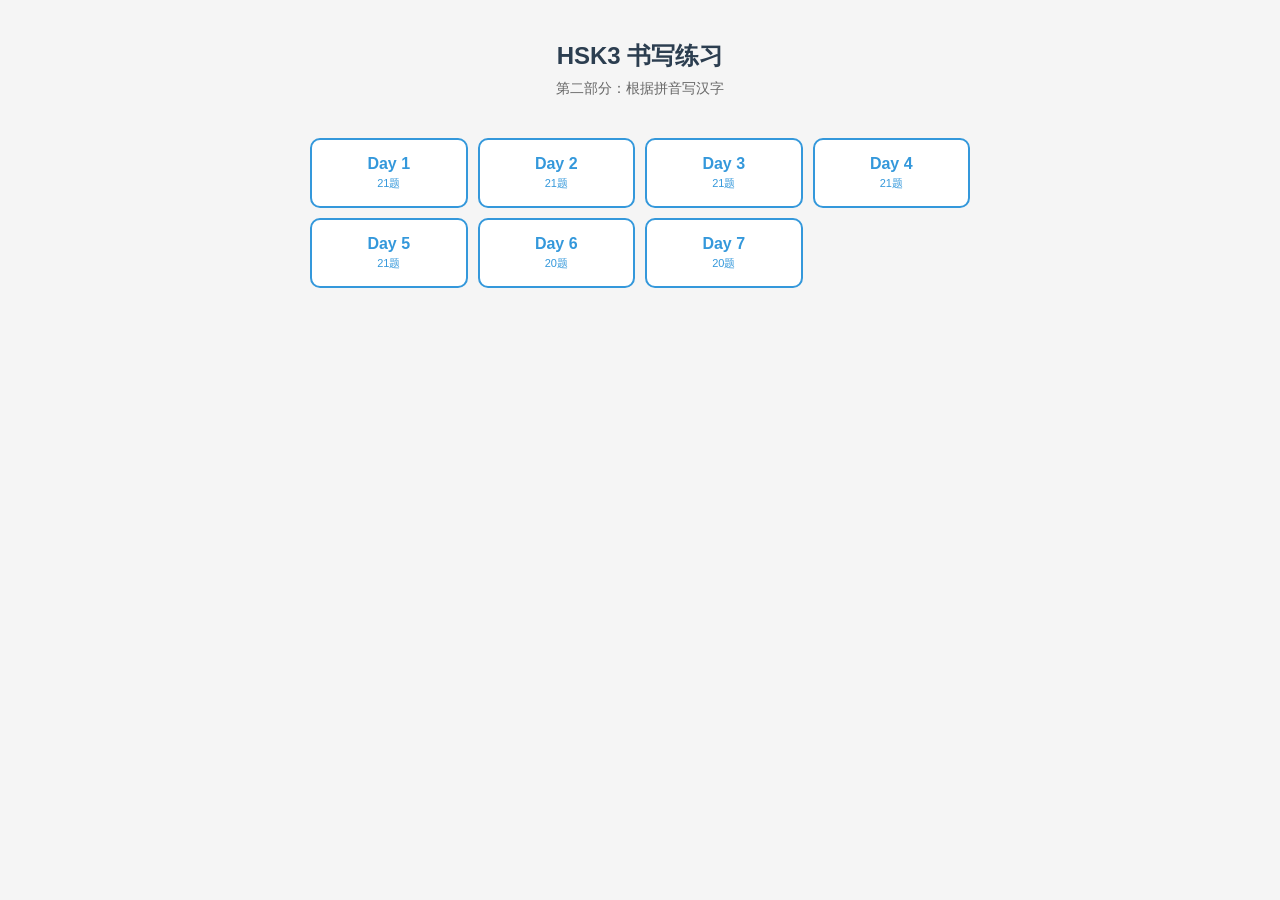
<file: index.html>
<!DOCTYPE html>
<html lang="zh-CN">
<head>
  <meta charset="UTF-8">
  <meta name="viewport" content="width=device-width, initial-scale=1.0">
  <title>HSK3 书写练习</title>
  <style>
    * { margin: 0; padding: 0; box-sizing: border-box; }
    body { font-family: -apple-system, BlinkMacSystemFont, "Segoe UI", Roboto, sans-serif; background: #f5f5f5; color: #333; min-height: 100vh; }
    .container { max-width: 700px; margin: 0 auto; padding: 20px; }
    .header { text-align: center; padding: 20px 0; }
    .header h1 { font-size: 24px; color: #2c3e50; margin-bottom: 8px; }
    .header p { color: #666; font-size: 14px; }
    .day-grid { display: grid; grid-template-columns: repeat(4, 1fr); gap: 10px; margin-top: 20px; }
    .day-btn { background: white; border: 2px solid #3498db; color: #3498db; padding: 15px 5px; font-size: 16px; font-weight: bold; border-radius: 10px; cursor: pointer; }
    .day-btn:active { background: #3498db; color: white; }
    .day-btn .count { display: block; font-size: 11px; font-weight: normal; margin-top: 3px; }
    .practice-header { display: flex; justify-content: space-between; align-items: center; margin-bottom: 15px; }
    .back-btn { background: none; border: none; color: #3498db; font-size: 14px; cursor: pointer; padding: 5px; }
    .progress { color: #666; font-size: 13px; }
    .question-card { background: white; border-radius: 12px; padding: 20px; box-shadow: 0 2px 8px rgba(0,0,0,0.1); margin-bottom: 15px; }
    .question-number { color: #3498db; font-size: 13px; font-weight: bold; margin-bottom: 10px; }
    .question-sentence { font-size: 18px; line-height: 1.6; color: #2c3e50; margin-bottom: 20px; }
    .input-area { display: flex; gap: 8px; margin-bottom: 10px; }
    .answer-input { flex: 1; padding: 12px; font-size: 18px; border: 2px solid #ddd; border-radius: 8px; text-align: center; }
    .check-btn { padding: 12px 20px; background: #3498db; color: white; border: none; border-radius: 8px; font-size: 14px; cursor: pointer; }
    .check-btn:disabled { background: #ccc; }
    .result { padding: 15px; border-radius: 8px; margin-top: 10px; }
    .result.correct { background: #d4edda; border: 1px solid #c3e6cb; }
    .result.wrong { background: #f8d7da; border: 1px solid #f5c6cb; }
    .result-title { font-size: 16px; font-weight: bold; margin-bottom: 8px; }
    .result.correct .result-title { color: #155724; }
    .result.wrong .result-title { color: #721c24; }
    .result-detail { color: #666; font-size: 13px; line-height: 1.5; }
    .correct-answer { font-weight: bold; color: #155724; }
    .next-btn { display: block; width: 100%; padding: 14px; background: #27ae60; color: white; border: none; border-radius: 8px; font-size: 15px; cursor: pointer; margin-top: 15px; }
    .score-card { background: white; border-radius: 15px; padding: 30px; text-align: center; box-shadow: 0 2px 10px rgba(0,0,0,0.1); }
    .score-title { font-size: 20px; color: #2c3e50; margin-bottom: 15px; }
    .score-number { font-size: 50px; font-weight: bold; color: #3498db; margin-bottom: 8px; }
    .score-detail { color: #666; font-size: 14px; margin-bottom: 25px; }
    .restart-btn { padding: 14px 30px; background: #3498db; color: white; border: none; border-radius: 8px; font-size: 14px; cursor: pointer; }
    .home-btn { display: inline-block; margin-top: 15px; color: #3498db; text-decoration: none; font-size: 13px; }
    .hidden { display: none !important; }
  </style>
</head>
<body>
  <div class="container">
    <div id="homeView">
      <div class="header">
        <h1>HSK3 书写练习</h1>
        <p>第二部分：根据拼音写汉字</p>
      </div>
      <div class="day-grid">
        <button class="day-btn" data-day="1">Day 1<span class="count">21题</span></button>
        <button class="day-btn" data-day="2">Day 2<span class="count">21题</span></button>
        <button class="day-btn" data-day="3">Day 3<span class="count">21题</span></button>
        <button class="day-btn" data-day="4">Day 4<span class="count">21题</span></button>
        <button class="day-btn" data-day="5">Day 5<span class="count">21题</span></button>
        <button class="day-btn" data-day="6">Day 6<span class="count">20题</span></button>
        <button class="day-btn" data-day="7">Day 7<span class="count">20题</span></button>
      </div>
    </div>

    <div id="practiceView" class="hidden">
      <div class="practice-header">
        <button class="back-btn" id="backBtn">返回</button>
        <span class="progress" id="progressText">1 / 21</span>
      </div>
      <div class="question-card">
        <div class="question-number" id="questionNumber">第 1 题</div>
        <div class="question-sentence" id="questionSentence"></div>
        <div class="input-area">
          <input type="text" class="answer-input" id="answerInput" placeholder="请输入汉字" maxlength="10" autocomplete="off" autocorrect="off" autocapitalize="off">
          <button class="check-btn" id="checkBtn">检查</button>
        </div>
        <div id="resultArea"></div>
      </div>
      <button class="next-btn hidden" id="nextBtn">下一题</button>
    </div>

    <div id="scoreView" class="hidden">
      <div class="score-card">
        <div class="score-title" id="scoreTitle">Day 1 练习完成！</div>
        <div class="score-number" id="scoreNumber">18/21</div>
        <div class="score-detail" id="scoreDetail">正确率 85.7%</div>
        <button class="restart-btn" id="restartBtn">重新练习</button>
        <a href="#" class="home-btn" id="homeBtn">返回首页</a>
      </div>
    </div>
  </div>

  <script>
    var questions = [
      { id: "H31001-76", day: 1, answer: "出", fullSentence: "医院离这儿很远，我们坐出租车去吧。", promptSentence: "医院离这儿很远，我们坐（chū）租车去吧。" },
      { id: "H31001-77", day: 1, answer: "元", fullSentence: "一元是 10 角，一角是 10 分。", promptSentence: "一（yuán）是 10 角，一角是 10 分。" },
      { id: "H31001-78", day: 1, answer: "叫", fullSentence: "我不认识他，你知道他姓什么、叫什么吗？", promptSentence: "我不认识他，你知道他姓什么、（jiào）什么吗？" },
      { id: "H31001-79", day: 1, answer: "中", fullSentence: "中间穿红裙子的一定是他妹妹。", promptSentence: "（Zhōng）间穿红裙子的一定是他妹妹。" },
      { id: "H31001-80", day: 1, answer: "米", fullSentence: "我已经饱了，不想吃米饭了。", promptSentence: "我已经饱了，不想吃（mǐ）饭了。" },
      { id: "H31002-76", day: 1, answer: "人", fullSentence: "他一直都很关心别人。", promptSentence: "他一直都很关心别（ren）。" },
      { id: "H31002-77", day: 1, answer: "太", fullSentence: "你的头发太长了，像草一样。", promptSentence: "你的头发（tài）长了，像草一样。" },
      { id: "H31002-78", day: 1, answer: "个", fullSentence: "就在这条街的东边，有个眼镜店。", promptSentence: "就在这条街的东边，有（ge）眼镜店。" },
      { id: "H31002-79", day: 1, answer: "云", fullSentence: "今天是晴天，没有云。", promptSentence: "今天是晴天，没有（yún）。" },
      { id: "H31002-80", day: 1, answer: "文", fullSentence: "我来中国，除了学习汉语，还希望了解更多的中国文化。", promptSentence: "我来中国，除了学习汉语，还希望了解更多的中国（wén）化。" },
      { id: "H31003-76", day: 1, answer: "月", fullSentence: "4月7号是我的生日，中午你们来我家吃饭吧。", promptSentence: "4（yuè）7号是我的生日，中午你们来我家吃饭吧。" },
      { id: "H31003-77", day: 1, answer: "白", fullSentence: "看地图？很容易，上北、下南、左西、右东，明白了？", promptSentence: "看地图？很容易，上北、下南、左西、右东，明（bai）了？" },
      { id: "H31003-78", day: 1, answer: "千", fullSentence: "一千万年前，动物们出现了吗？", promptSentence: "一（qiān）万年前，动物们出现了吗？" },
      { id: "H31003-79", day: 1, answer: "心", fullSentence: "外面下雪了，你让孩子路上小心点儿。", promptSentence: "外面下雪了，你让孩子路上小（xīn）点儿。" },
      { id: "H31003-80", day: 1, answer: "因", fullSentence: "生病了要注意休息，因为健康最重要。", promptSentence: "生病了要注意休息，（yīn）为健康最重要。" },
      { id: "H31004-76", day: 1, answer: "手", fullSentence: "洗手间就在电梯左边。", promptSentence: "洗（shǒu）间就在电梯左边。" },
      { id: "H31004-77", day: 1, answer: "是", fullSentence: "黑板上的这只鸟是谁画的？", promptSentence: "黑板上的这只鸟（shì）谁画的？" },
      { id: "H31004-78", day: 1, answer: "家", fullSentence: "今晚的月亮让他想家了。", promptSentence: "今晚的月亮让他想（jiā）了。" },
      { id: "H31004-79", day: 1, answer: "会", fullSentence: "这边太热了，我们去树下坐一会儿吧。", promptSentence: "这边太热了，我们去树下坐一（huì）儿吧。" },
      { id: "H31004-80", day: 1, answer: "花", fullSentence: "草地上开着五颜六色的花儿。", promptSentence: "草地上开着五颜六色的（huā）儿。" },
      { id: "H31005-76", day: 1, answer: "中", fullSentence: "老师，黑板中间的这个词是什么意思？", promptSentence: "老师，黑板（zhōng）间的这个词是什么意思？" },
      { id: "H31005-77", day: 2, answer: "只", fullSentence: "他不喜欢猫，也不喜欢狗，但他家有 3只小鸟。", promptSentence: "他不喜欢猫，也不喜欢狗，但他家有 3（zhī）小鸟。" },
      { id: "H31005-78", day: 2, answer: "日", fullSentence: "明天星期日，你作业写完没？还有几个题？", promptSentence: "明天星期（rì），你作业写完没？还有几个题？" },
      { id: "H31005-79", day: 2, answer: "右", fullSentence: "不是左边，我说的是右边的那个帽子。", promptSentence: "不是左边，我说的是（yòu）边的那个帽子。" },
      { id: "H31005-80", day: 2, answer: "分", fullSentence: "你带钱了吗？我还差 3 角 5分。", promptSentence: "你带钱了吗？我还差 3 角 5（fēn）。" },
      { id: "H31006-76", day: 2, answer: "也", fullSentence: "相信我，面包会有的，牛奶也会有的。", promptSentence: "相信我，面包会有的，牛奶（yě）会有的。" },
      { id: "H31006-77", day: 2, answer: "日", fullSentence: "每个国家都有自己的节日、自己的文化。", promptSentence: "每个国家都有自己的节（rì）、自己的文化。" },
      { id: "H31006-78", day: 2, answer: "在", fullSentence: "请用铅笔把姓名写在照片后面。", promptSentence: "请用铅笔把姓名写（zài）照片后面。" },
      { id: "H31006-79", day: 2, answer: "多", fullSentence: "要学好画画儿，第一，要老师教得好；第二，必须多练习。", promptSentence: "要学好画画儿，第一，要老师教得好；第二，必须（duō）练习。" },
      { id: "H31006-80", day: 2, answer: "为", fullSentence: "我想请您为我写介绍信。", promptSentence: "我想请您（wèi）我写介绍信。" },
      { id: "H31007-76", day: 2, answer: "手", fullSentence: "这是谁的手机？", promptSentence: "这是谁的（shǒu）机？" },
      { id: "H31007-77", day: 2, answer: "元", fullSentence: "你看，这是几十年前的一元、一角和一分。", promptSentence: "你看，这是几十年前的一（yuán）、一角和一分。" },
      { id: "H31007-78", day: 2, answer: "牛", fullSentence: "我不饿，不吃面包了，喝杯牛奶吧。", promptSentence: "我不饿，不吃面包了，喝杯（niú）奶吧。" },
      { id: "H31007-79", day: 2, answer: "电", fullSentence: "不客气，有什么问题就给我打电话。", promptSentence: "不客气，有什么问题就给我打（diàn）话。" },
      { id: "H31007-80", day: 2, answer: "云", fullSentence: "这个小太阳表示晴天，云表示阴天。", promptSentence: "这个小太阳表示晴天，（yún）表示阴天。" },
      { id: "H31008-76", day: 2, answer: "几", fullSentence: "你姐姐的孩子上几年级？", promptSentence: "你姐姐的孩子上（jǐ）年级？" },
      { id: "H31008-77", day: 2, answer: "心", fullSentence: "马小姐，谢谢关心，我不发烧了，头也不疼了。", promptSentence: "马小姐，谢谢关（xīn），我不发烧了，头也不疼了。" },
      { id: "H31008-78", day: 2, answer: "下", fullSentence: "对不起，下午有个重要的会议，我让司机去医院接你好不好？", promptSentence: "对不起，（xià）午有个重要的会议，我让司机去医院接你好不好？" },
      { id: "H31008-79", day: 2, answer: "大", fullSentence: "经过4个星期的练习，叔叔的普通话水平有了很大提高。", promptSentence: "经过4个星期的练习，叔叔的普通话水平有了很（dà）提高。" },
      { id: "H31009-76", day: 2, answer: "见", fullSentence: "再见，欢迎您下次再来。", promptSentence: "再（jiàn），欢迎您下次再来。" },
      { id: "H31009-77", day: 2, answer: "天", fullSentence: "突然就下雨了，刚才还是晴天，还有太阳。", promptSentence: "突然就下雨了，刚才还是晴（tiān），还有太阳。" },
      { id: "H31009-79", day: 2, answer: "中", fullSentence: "为了更好地了解中国文化，他开始学习汉语，而且提高很快。", promptSentence: "为了更好地了解（zhōng）国文化，他开始学习汉语，而且提高很快。" },
      { id: "H31009-80", day: 3, answer: "长", fullSentence: "厨房里的灯坏了多长时间了？", promptSentence: "厨房里的灯坏了多（cháng）时间了？" },
      { id: "H31110-76", day: 3, answer: "出", fullSentence: "他出现在哪里，哪里就有笑声。", promptSentence: "他（chū）现在哪里，哪里就有笑声。" },
      { id: "H31110-77", day: 3, answer: "太", fullSentence: "这张世界地图太旧了，再买张新的吧。", promptSentence: "这张世界地图（tài）旧了，再买张新的吧。" },
      { id: "H31110-78", day: 3, answer: "个", fullSentence: "这个词是什么意思？这是我今天看新闻时看到的。", promptSentence: "这（ge）词是什么意思？这是我今天看新闻时看到的。" },
      { id: "H31110-79", day: 3, answer: "你", fullSentence: "喂，我刚到电梯口，你家是在17层吧？", promptSentence: "喂，我刚到电梯口，（nǐ）家是在17层吧？" },
      { id: "H31110-80", day: 3, answer: "后", fullSentence: "晚上 9 点后打电话很便宜，一分钟一角二分钱。", promptSentence: "晚上 9 点（hòu）打电话很便宜，一分钟一角二分钱。" },
      { id: "H31111-76", day: 3, answer: "下", fullSentence: "再见，欢迎您下次再来。", promptSentence: "再见，欢迎您（xià）次再来。" },
      { id: "H31111-77", day: 3, answer: "回", fullSentence: "男朋友的回答，让她特别高兴。", promptSentence: "男朋友的（huí）答，让她特别高兴。" },
      { id: "H31111-78", day: 3, answer: "比", fullSentence: "对猫来说，小鱼比羊肉更好吃。", promptSentence: "对猫来说，小鱼（bǐ）羊肉更好吃。" },
      { id: "H31111-79", day: 3, answer: "太", fullSentence: "你把空调打开吧，房间里太热了。", promptSentence: "你把空调打开吧，房间里（tài）热了。" },
      { id: "H31111-80", day: 3, answer: "天", fullSentence: "爷爷，您今天买的葡萄真新鲜，非常好吃。", promptSentence: "爷爷，您今（tiān）买的葡萄真新鲜，非常好吃。" },
      { id: "H31218-76", day: 3, answer: "大", fullSentence: "他的普通话水平最近有很大提高。", promptSentence: "他的普通话水平最近有很（dà）提高。" },
      { id: "H31218-77", day: 3, answer: "么", fullSentence: "你好，香蕉怎么卖？", promptSentence: "你好，香蕉怎（me）卖？" },
      { id: "H31218-78", day: 3, answer: "吃", fullSentence: "感冒了要多喝水，多吃水果。", promptSentence: "感冒了要多喝水，多（chī）水果。" },
      { id: "H31218-79", day: 3, answer: "人", fullSentence: "对不起，我以为房间里没人。", promptSentence: "对不起，我以为房间里没（rén）。" },
      { id: "H31218-80", day: 3, answer: "去", fullSentence: "每次经过那家商店，我都会进去为孩子买些蛋糕或者别的东西。", promptSentence: "每次经过那家商店，我都会进（qù）为孩子买些蛋糕或者别的东西。" },
      { id: "H31219-76", day: 3, answer: "花", fullSentence: "我爸爸为了买它，花了近 60 万块钱。", promptSentence: "我爸爸为了买它，（huā）了近 60 万块钱。" },
      { id: "H31219-77", day: 3, answer: "水", fullSentence: "经过半年多的努力学习，她的汉语水平有了很大提高。", promptSentence: "经过半年多的努力学习，她的汉语（shuǐ）平有了很大提高。" },
      { id: "H31219-78", day: 3, answer: "也", fullSentence: "晚上 12 点也可以叫零点。", promptSentence: "晚上 12 点（yě）可以叫零点。" },
      { id: "H31219-79", day: 3, answer: "雨", fullSentence: "太阳出来了，不用带雨伞了。", promptSentence: "太阳出来了，不用带（yǔ）伞了。" },
      { id: "H31219-80", day: 3, answer: "个", fullSentence: "服务员，请帮我们再拿一个盘子。", promptSentence: "服务员，请帮我们再拿一（ge）盘子。" },
      { id: "H31220-76", day: 4, answer: "工", fullSentence: "别影响爸爸工作，我们去那边玩儿。", promptSentence: "别影响爸爸（gōng）作，我们去那边玩儿。" },
      { id: "H31220-77", day: 4, answer: "开", fullSentence: "表演一结束，她马上就离开了。", promptSentence: "表演一结束，她马上就离（kāi）了。" },
      { id: "H31220-78", day: 4, answer: "你", fullSentence: "喂？你声音大一点儿，我听不清楚。", promptSentence: "喂？（nǐ）声音大一点儿，我听不清楚。" },
      { id: "H31220-79", day: 4, answer: "在", fullSentence: "现在是8点45分，再有一刻钟就9点了。", promptSentence: "现（zài）是8点45分，再有一刻钟就9点了。" },
      { id: "H31220-80", day: 4, answer: "问", fullSentence: "如果遇到什么不懂的地方，可以去问高先生。", promptSentence: "如果遇到什么不懂的地方，可以去（wèn）高先生。" },
      { id: "H31221-76", day: 4, answer: "中", fullSentence: "春节是中国最重要的一个节日。", promptSentence: "春节是（Zhōng）国最重要的一个节日。" },
      { id: "H31221-77", day: 4, answer: "元", fullSentence: "10 个一分是一角，10 个一角是一元。", promptSentence: "10 个一分是一角，10 个一角是一（yuán）。" },
      { id: "H31221-78", day: 4, answer: "只", fullSentence: "从这儿到地铁站很方便，走路只需要几分钟。", promptSentence: "从这儿到地铁站很方便，走路（zhǐ）需要几分钟。" },
      { id: "H31221-79", day: 4, answer: "门", fullSentence: "她早上出门的时候忘记关灯了。", promptSentence: "她早上出（mén）的时候忘记关灯了。" },
      { id: "H31221-80", day: 4, answer: "好", fullSentence: "他以前没遇到过这样的事情，所以也没想出什么好办法来。", promptSentence: "他以前没遇到过这样的事情，所以也没想出什么（hǎo）办法来。" },
      { id: "H31327-76", day: 4, answer: "文", fullSentence: "你了解中国的茶文化吗？", promptSentence: "你了解中国的茶（wén）化吗？" },
      { id: "H31327-77", day: 4, answer: "公", fullSentence: "明天公司要举行一个重要的会议。", promptSentence: "明天（gōng）司要举行一个重要的会议。" },
      { id: "H31327-78", day: 4, answer: "到", fullSentence: "他先对大家的到来表示欢迎。", promptSentence: "他先对大家的（dào）来表示欢迎。" },
      { id: "H31327-79", day: 4, answer: "学", fullSentence: "学校旁边有条河，河里有很多鱼。", promptSentence: "（Xué）校旁边有条河，河里有很多鱼。" },
      { id: "H31327-80", day: 4, answer: "和", fullSentence: "我打算去超市买点儿苹果和西瓜。", promptSentence: "我打算去超市买点儿苹果（hé）西瓜。" },
      { id: "H31328-76", day: 4, answer: "中", fullSentence: "你觉得学中文难不难？", promptSentence: "你觉得学（Zhōng）文难不难？" },
      { id: "H31328-77", day: 4, answer: "来", fullSentence: "春天来了，街道两边的草都绿了。", promptSentence: "春天（lái）了，街道两边的草都绿了。" },
      { id: "H31328-78", day: 4, answer: "电", fullSentence: "再见，有事可以给我打电话或者发电子邮件。", promptSentence: "再见，有事可以给我打电话或者发（diàn）子邮件。" },
      { id: "H31328-79", day: 4, answer: "好", fullSentence: "要想有一口好牙，就要每天认真刷牙。", promptSentence: "要想有一口（hǎo）牙，就要每天认真刷牙。" },
      { id: "H31328-80", day: 4, answer: "知", fullSentence: "雪下得这么大，不知道会不会影响飞机起飞。", promptSentence: "雪下得这么大，不（zhī）道会不会影响飞机起飞。" },
      { id: "H31329-76", day: 4, answer: "节", fullSentence: "这个季节的西瓜最好吃了。", promptSentence: "这个季（jié）的西瓜最好吃了。" },
      { id: "H31329-77", day: 5, answer: "月", fullSentence: "奶奶，是不是太阳下山了，月亮就出来了？", promptSentence: "奶奶，是不是太阳下山了，（yuè）亮就出来了？" },
      { id: "H31329-78", day: 5, answer: "找", fullSentence: "这是找您的 6 角 5 分钱，欢迎下次再来！", promptSentence: "这是（zhǎo）您的 6 角 5 分钱，欢迎下次再来！" },
      { id: "H31329-79", day: 5, answer: "只", fullSentence: "快看，那只大熊猫爬到树上去了。", promptSentence: "快看，那（zhī）大熊猫爬到树上去了。" },
      { id: "H31329-80", day: 5, answer: "自", fullSentence: "做选择时，最重要的是知道自己想要什么。", promptSentence: "做选择时，最重要的是知道（zì）己想要什么。" },
      { id: "H31330-76", day: 5, answer: "会", fullSentence: "今天的作业很简单，我一会儿就做完了。", promptSentence: "今天的作业很简单，我一（huì）儿就做完了。" },
      { id: "H31330-77", day: 5, answer: "更", fullSentence: "有时候，做对的事情比把事情做对更重要。", promptSentence: "有时候，做对的事情比把事情做对（gèng）重要。" },
      { id: "H31330-78", day: 5, answer: "车", fullSentence: "北京西站是中国最大的火车站。", promptSentence: "北京西站是中国最大的火（chē）站。" },
      { id: "H31330-79", day: 5, answer: "年", fullSentence: "他告诉我，他姓周，今年20岁。", promptSentence: "他告诉我，他姓周，今（nián）20岁。" },
      { id: "H31330-80", day: 5, answer: "为", fullSentence: "姐姐今天结婚，真为她高兴。", promptSentence: "姐姐今天结婚，真（wèi）她高兴。" },
      { id: "H31331-76", day: 5, answer: "山", fullSentence: "周末，爷爷和奶奶经常去爬山。", promptSentence: "周末，爷爷和奶奶经常去爬（shān）。" },
      { id: "H31331-77", day: 5, answer: "牙", fullSentence: "这种饮料太甜了，喝完一定要记得刷牙。", promptSentence: "这种饮料太甜了，喝完一定要记得刷（yá）。" },
      { id: "H31331-78", day: 5, answer: "动", fullSentence: "她从小就特别喜欢小动物。", promptSentence: "她从小就特别喜欢小（dòng）物。" },
      { id: "H31331-79", day: 5, answer: "借", fullSentence: "我借给她的词典她没还给我。", promptSentence: "我（jiè）给她的词典她没还给我。" },
      { id: "H31331-80", day: 5, answer: "元", fullSentence: "一共是一万两千三百二十元五角三分。", promptSentence: "一共是一万两千三百二十（yuán）五角三分。" },
      { id: "H31335-76", day: 5, answer: "月", fullSentence: "今天阴天，看不到月亮。", promptSentence: "今天阴天，看不到（yuè）亮。" },
      { id: "H31335-77", day: 5, answer: "白", fullSentence: "我终于明白那句话的意思了。", promptSentence: "我终于明（bai）那句话的意思了。" },
      { id: "H31335-78", day: 5, answer: "名", fullSentence: "除了北京，你还去过哪些有名的城市？", promptSentence: "除了北京，你还去过哪些有（míng）的城市？" },
      { id: "H31335-79", day: 5, answer: "远", fullSentence: "那家店远吗？我想下课后去买个帽子。", promptSentence: "那家店（yuǎn）吗？我想下课后去买个帽子。" },
      { id: "H31335-80", day: 5, answer: "告", fullSentence: "人有两只耳朵、一张嘴，这其实是告诉人们要多听少说。", promptSentence: "人有两只耳朵、一张嘴，这其实是（gào）诉人们要多听少说。" },
      { id: "H31438-76", day: 5, answer: "鸟", fullSentence: "爷爷，您看，小鸟正在树上唱歌呢。", promptSentence: "爷爷，您看，小（niǎo）正在树上唱歌呢。" },
      { id: "H31438-77", day: 5, answer: "见", fullSentence: "蓝这个姓在中国很常见吗？", promptSentence: "蓝这个姓在中国很常（jiàn）吗？" },
      { id: "H31438-78", day: 6, answer: "心", fullSentence: "爸爸虽然嘴上没说什么，但心里早就同意了。", promptSentence: "爸爸虽然嘴上没说什么，但（xīn）里早就同意了。" },
      { id: "H31438-79", day: 6, answer: "万", fullSentence: "这个体育馆应该能坐三万人。", promptSentence: "这个体育馆应该能坐三（wàn）人。" },
      { id: "H31438-80", day: 6, answer: "吃", fullSentence: "踢完足球，又渴又饿的，我们去吃饭吧？", promptSentence: "踢完足球，又渴又饿的，我们去（chī）饭吧？" },
      { id: "H31446-76", day: 6, answer: "元", fullSentence: "这张银行卡里还有 1036元7角5分钱。", promptSentence: "这张银行卡里还有 1036（yuán）7角5分钱。" },
      { id: "H31446-77", day: 6, answer: "下", fullSentence: "你再检查一下作业，看看有没有问题。", promptSentence: "你再检查一（xià）作业，看看有没有问题。" },
      { id: "H31446-78", day: 6, answer: "买", fullSentence: "昨天买的香蕉不太新鲜了。", promptSentence: "昨天（mǎi）的香蕉不太新鲜了。" },
      { id: "H31446-79", day: 6, answer: "忘", fullSentence: "再见，别忘了给我发电子邮件。", promptSentence: "再见，别（wàng）了给我发电子邮件。" },
      { id: "H31446-80", day: 6, answer: "老", fullSentence: "参加这次会议的主要是二年级的老师。", promptSentence: "参加这次会议的主要是二年级的（lǎo）师。" },
      { id: "H31332-76", day: 6, answer: "太", fullSentence: "太阳出来了，新的一天开始了。", promptSentence: "（Tài）阳出来了，新的一天开始了。" },
      { id: "H31332-77", day: 6, answer: "您", fullSentence: "电影院在 8 层，您可以坐旁边那个电梯。", promptSentence: "电影院在 8 层，（nín）可以坐旁边那个电梯。" },
      { id: "H31332-78", day: 6, answer: "里", fullSentence: "冰箱里还有饮料吗？我有点儿渴了。", promptSentence: "冰箱（li）还有饮料吗？我有点儿渴了。" },
      { id: "H31332-79", day: 6, answer: "听", fullSentence: "我和妹妹一样，都有睡觉前听音乐的习惯。", promptSentence: "我和妹妹一样，都有睡觉前（tīng）音乐的习惯。" },
      { id: "H31332-80", day: 6, answer: "节", fullSentence: "下一个节目就是我们班的了，大家准备下。", promptSentence: "下一个（jié）目就是我们班的了，大家准备下。" },
      { id: "H31333-76", day: 6, answer: "女", fullSentence: "女儿疼得哭了起来。", promptSentence: "（Nǚ）儿疼得哭了起来。" },
      { id: "H31333-77", day: 6, answer: "天", fullSentence: "这个季节草都黄了，没有夏天那么好看了。", promptSentence: "这个季节草都黄了，没有夏（tiān）那么好看了。" },
      { id: "H31333-78", day: 6, answer: "再", fullSentence: "儿子笑着说：小狗，再见。", promptSentence: "儿子笑着说：小狗，（zài）见。" },
      { id: "H31333-79", day: 6, answer: "生", fullSentence: "哥哥生病了，这两天妈妈一直在家里照顾他。", promptSentence: "哥哥（shēng）病了，这两天妈妈一直在家里照顾他。" },
      { id: "H31333-80", day: 6, answer: "把", fullSentence: "洗手间你找过了吗？上次你就把手表忘在那儿了。", promptSentence: "洗手间你找过了吗？上次你就（bǎ）手表忘在那儿了。" },
      { id: "H31447-76", day: 6, answer: "便", fullSentence: "这家超市的水果又新鲜又便宜。", promptSentence: "这家超市的水果又新鲜又（pián）宜。" },
      { id: "H31447-77", day: 6, answer: "块", fullSentence: "那 10000块钱你不用着急还，我现在用不上。", promptSentence: "那 10000（kuài）钱你不用着急还，我现在用不上。" },
      { id: "H31447-78", day: 7, answer: "讲", fullSentence: "我记得小时候妈妈经常给我讲《七个小矮人》的故事。", promptSentence: "我记得小时候妈妈经常给我（jiǎng）《七个小矮人》的故事。" },
      { id: "H31447-79", day: 7, answer: "只", fullSentence: "这只鸟真聪明，还会说再见呢！", promptSentence: "这只鸟真聪明，还会说再见呢！" },
      { id: "H31447-80", day: 7, answer: "看", fullSentence: "那条新闻我昨天就在报纸上看见了。", promptSentence: "那条新闻我昨天就在报纸上（kàn）见了。" },
      { id: "H31448-76", day: 7, answer: "安", fullSentence: "她比较安静，不怎么爱说话。", promptSentence: "她比较（ān）静，不怎么爱说话。" },
      { id: "H31448-77", day: 7, answer: "近", fullSentence: "这里离世界公园很近，不用坐车，走路一刻钟就能到。", promptSentence: "这里离世界公园很（jìn），不用坐车，走路一刻钟就能到。" },
      { id: "H31448-78", day: 7, answer: "放", fullSentence: "妈，你放心吧，我一定会好好照顾自己的。", promptSentence: "妈，你（fàng）心吧，我一定会好好照顾自己的。" },
      { id: "H31448-79", day: 7, answer: "少", fullSentence: "朋友告诉我，中国南方冬天很少下雪。", promptSentence: "朋友告诉我，中国南方冬天很（shǎo）下雪。" },
      { id: "H31448-80", day: 7, answer: "同", fullSentence: "希望他会同意跟我换房间。", promptSentence: "希望他会（tóng）意跟我换房间。" },
      { id: "H31550-76", day: 7, answer: "站", fullSentence: "请个子高的同学站中间。", promptSentence: "请个子高的同学（zhàn）中间。" },
      { id: "H31550-77", day: 7, answer: "米", fullSentence: "我已经吃饱了，不要米饭了。", promptSentence: "我已经吃饱了，不要（mǐ）饭了。" },
      { id: "H31550-78", day: 7, answer: "雨", fullSentence: "我们家那儿，秋天大多是晴天，很少下雨。", promptSentence: "我们家那儿，秋天大多是晴天，很少下（yǔ）。" },
      { id: "H31550-79", day: 7, answer: "开", fullSentence: "下午的读书会三点一刻开始，欢迎大家参加。", promptSentence: "下午的读书会三点一刻（kāi）始，欢迎大家参加。" },
      { id: "H31550-80", day: 7, answer: "法", fullSentence: "我们只能到前面坐船过河，没有其他办法。", promptSentence: "我们只能到前面坐船过河，没有其他办（fǎ）。" },
      { id: "H31553B-80", day: 7, answer: "不", fullSentence: "我非常了解我妹妹，她是不会同意的。", promptSentence: "我非常了解我妹妹，她是（bú）会同意的。" },
      { id: "H31553D-80", day: 7, answer: "中", fullSentence: "这儿离黑板太近了，我想坐中间。", promptSentence: "这儿离黑板太近了，我想坐（zhōng）间。" },
      { id: "HSK30000-76", day: 7, answer: "太", fullSentence: "今天的云很多，看不见太阳。", promptSentence: "今天的云很多，看不见（tài）阳。" },
      { id: "HSK30000-77", day: 7, answer: "名", fullSentence: "那只熊猫叫什么名字？", promptSentence: "那只熊猫叫什么（míng）字？" },
      { id: "HSK30000-78", day: 7, answer: "米", fullSentence: "你敢跑一万五千米吗？", promptSentence: "你敢跑一万五千（mǐ）吗？" },
      { id: "HSK30000-79", day: 7, answer: "回", fullSentence: "我认为他回答得很好。", promptSentence: "我认为他（huí）答得很好。" },
      { id: "HSK30000-80", day: 7, answer: "牛", fullSentence: "早饭是牛奶、面包和鸡蛋。", promptSentence: "早饭是（niú）奶、面包和鸡蛋。" }
    ];

    var currentDay = 1, currentIndex = 0, dayQuestions = [], correctCount = 0;

    function startDay(day) {
      currentDay = day;
      currentIndex = 0;
      correctCount = 0;
      dayQuestions = questions.filter(function(q) { return q.day === day; });
      document.getElementById('homeView').classList.add('hidden');
      document.getElementById('scoreView').classList.add('hidden');
      document.getElementById('practiceView').classList.remove('hidden');
      document.getElementById('progressText').textContent = '1 / ' + dayQuestions.length;
      showQuestion();
    }

    function showQuestion() {
      var q = dayQuestions[currentIndex];
      document.getElementById('questionNumber').textContent = '第 ' + (currentIndex + 1) + ' 题';
      document.getElementById('questionSentence').innerHTML = q.promptSentence;
      document.getElementById('answerInput').value = '';
      document.getElementById('answerInput').disabled = false;
      document.getElementById('checkBtn').disabled = false;
      document.getElementById('resultArea').innerHTML = '';
      document.getElementById('nextBtn').classList.add('hidden');
      document.getElementById('answerInput').focus();
    }

    function checkAnswer() {
      var input = document.getElementById('answerInput').value.trim();
      if (!input) return;
      var q = dayQuestions[currentIndex];
      var isCorrect = input === q.answer;
      if (isCorrect) correctCount++;
      document.getElementById('answerInput').disabled = true;
      document.getElementById('checkBtn').disabled = true;
      var resultArea = document.getElementById('resultArea');
      if (isCorrect) {
        resultArea.innerHTML = '<div class="result correct"><div class="result-title">正确！</div><div class="result-detail">' + q.fullSentence + '</div></div>';
      } else {
        resultArea.innerHTML = '<div class="result wrong"><div class="result-title">错误</div><div class="result-detail">正确答案：<span class="correct-answer">' + q.answer + '</span><br>完整句子：' + q.fullSentence + '</div></div>';
      }
      document.getElementById('nextBtn').classList.remove('hidden');
      document.getElementById('nextBtn').textContent = currentIndex < dayQuestions.length - 1 ? '下一题' : '查看成绩';
    }

    function nextQuestion() {
      currentIndex++;
      if (currentIndex >= dayQuestions.length) {
        showScore();
      } else {
        document.getElementById('progressText').textContent = (currentIndex + 1) + ' / ' + dayQuestions.length;
        showQuestion();
      }
    }

    function showScore() {
      document.getElementById('practiceView').classList.add('hidden');
      document.getElementById('scoreView').classList.remove('hidden');
      var total = dayQuestions.length;
      var percentage = Math.round((correctCount / total) * 100);
      document.getElementById('scoreTitle').textContent = 'Day ' + currentDay + ' 练习完成！';
      document.getElementById('scoreNumber').textContent = correctCount + '/' + total;
      document.getElementById('scoreDetail').textContent = '正确率 ' + percentage + '%';
    }

    function restartDay() { startDay(currentDay); }
    function goHome() {
      document.getElementById('practiceView').classList.add('hidden');
      document.getElementById('scoreView').classList.add('hidden');
      document.getElementById('homeView').classList.remove('hidden');
    }

    document.querySelectorAll('.day-btn').forEach(function(btn) {
      btn.addEventListener('click', function() { startDay(parseInt(this.getAttribute('data-day'))); });
    });
    document.getElementById('checkBtn').addEventListener('click', checkAnswer);
    document.getElementById('nextBtn').addEventListener('click', nextQuestion);
    document.getElementById('backBtn').addEventListener('click', goHome);
    document.getElementById('restartBtn').addEventListener('click', restartDay);
    document.getElementById('homeBtn').addEventListener('click', goHome);
    document.getElementById('answerInput').addEventListener('keypress', function(e) {
      if (e.key === 'Enter' && !document.getElementById('checkBtn').disabled) checkAnswer();
    });
  </script>
</body>
</html>
</file>
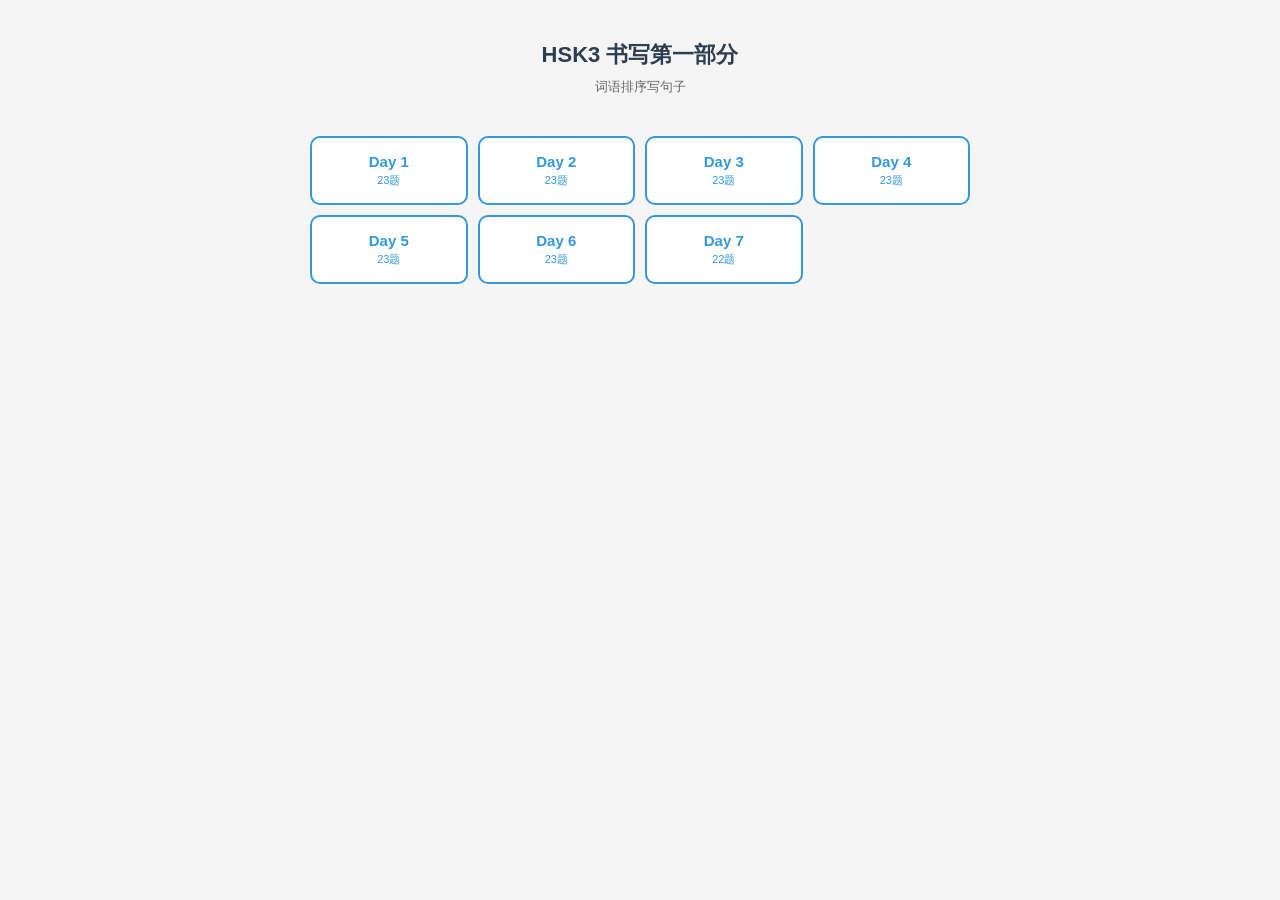
<file: part1.html>
<!DOCTYPE html>
<html lang="zh-CN">
<head>
  <meta charset="UTF-8">
  <meta name="viewport" content="width=device-width, initial-scale=1.0">
  <title>HSK3 书写第一部分 - 词语排序</title>
  <link rel="stylesheet" href="part1-style.css">
</head>
<body>
  <div class="container">
    <!-- Home View -->
    <div id="homeView">
      <div class="header">
        <h1>HSK3 书写第一部分</h1>
        <p>词语排序写句子</p>
      </div>
      <div class="day-grid">
        <button class="day-btn" data-day="1">Day 1<span class="count">23题</span></button>
        <button class="day-btn" data-day="2">Day 2<span class="count">23题</span></button>
        <button class="day-btn" data-day="3">Day 3<span class="count">23题</span></button>
        <button class="day-btn" data-day="4">Day 4<span class="count">23题</span></button>
        <button class="day-btn" data-day="5">Day 5<span class="count">23题</span></button>
        <button class="day-btn" data-day="6">Day 6<span class="count">23题</span></button>
        <button class="day-btn" data-day="7">Day 7<span class="count">22题</span></button>
      </div>
    </div>

    <!-- Practice View -->
    <div id="practiceView" class="hidden">
      <div class="practice-header">
        <button class="back-btn" id="backToDayBtn">返回</button>
        <span class="progress" id="progressText">1 / 23</span>
      </div>

      <div class="question-card">
        <div class="question-number" id="questionNumber">第 1 题</div>
        <div class="question-title">请将下列词语排列成正确的句子：</div>

        <!-- Available Words -->
        <div class="words-area" id="wordsArea"></div>

        <!-- Answer Area -->
        <div class="answer-area" id="answerArea"></div>

        <!-- Control Buttons -->
        <div class="control-btns">
          <button class="ctrl-btn undo" id="undoBtn">撤回</button>
          <button class="ctrl-btn clear" id="clearBtn">清空</button>
          <button class="ctrl-btn check" id="checkBtn">检查答案</button>
          <button class="ctrl-btn next" id="nextBtn">下一题</button>
        </div>

        <!-- Result Area -->
        <div id="resultArea"></div>
      </div>

      <button class="back-btn" id="backHomeBtn" style="display:block; margin:15px auto 0; text-align:center;">返回首页</button>
    </div>

    <!-- Score View -->
    <div id="scoreView" class="hidden">
      <div class="score-card">
        <div class="score-title" id="scoreTitle">Day 1 练习完成！</div>
        <div class="score-number" id="scoreNumber">18/23</div>
        <div class="score-detail" id="scoreDetail">正确率 78.3%</div>
        <button class="restart-btn" id="restartBtn">重新练习</button>
        <a href="#" class="home-link" id="homeBtn">返回首页</a>
      </div>
    </div>
  </div>

  <script src="hsk3-writing-part1-sentence-questions.js"></script>
  <script src="part1-app.js"></script>
</body>
</html>
</file>
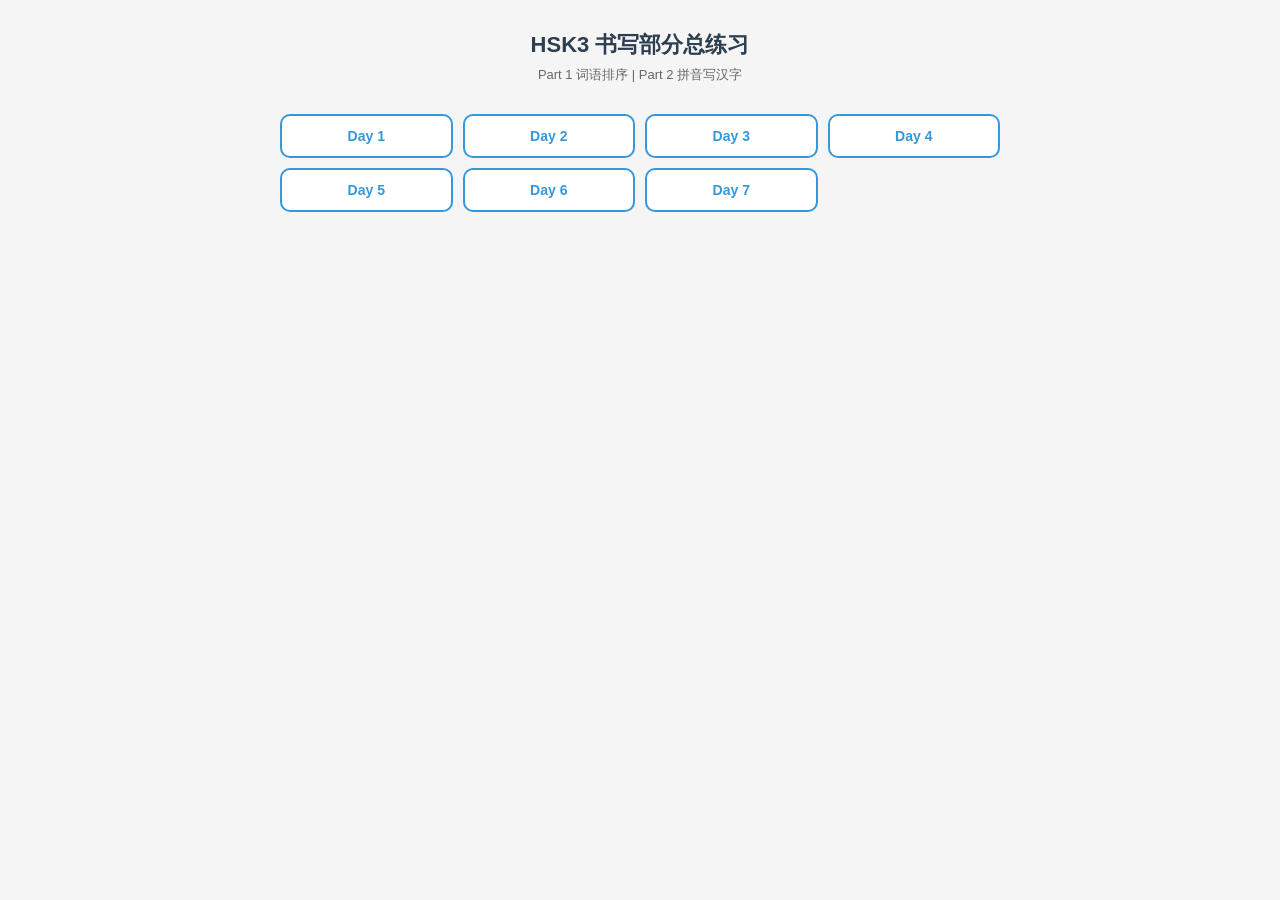
<file: writing.html>
<!DOCTYPE html>
<html lang="zh-CN">
<head>
  <meta charset="UTF-8">
  <meta name="viewport" content="width=device-width, initial-scale=1.0">
  <title>HSK3 书写部分总练习</title>
  <link rel="stylesheet" href="writing-style.css">
</head>
<body>
  <div class="container">
    <!-- Home View -->
    <div id="homeView">
      <div class="header">
        <h1>HSK3 书写部分总练习</h1>
        <p>Part 1 词语排序 | Part 2 拼音写汉字</p>
      </div>
      <div class="day-grid">
        <button class="day-btn" data-day="1">Day 1</button>
        <button class="day-btn" data-day="2">Day 2</button>
        <button class="day-btn" data-day="3">Day 3</button>
        <button class="day-btn" data-day="4">Day 4</button>
        <button class="day-btn" data-day="5">Day 5</button>
        <button class="day-btn" data-day="6">Day 6</button>
        <button class="day-btn" data-day="7">Day 7</button>
      </div>
    </div>

    <!-- Practice View -->
    <div id="practiceView" class="hidden">
      <!-- Module Switch -->
      <div class="module-switch">
        <button class="module-btn active" id="part1Btn">Part 1 词语排序</button>
        <button class="module-btn" id="part2Btn">Part 2 拼音写汉字</button>
      </div>

      <div class="practice-header">
        <button class="back-btn" id="backToDayBtn">返回</button>
        <span class="progress" id="progressText">1 / 23</span>
      </div>

      <!-- Part1 Practice Area -->
      <div id="part1Area">
        <div class="question-card">
          <div class="question-number" id="part1QuestionNumber">第 1 题</div>
          <div class="question-title">请将下列词语排列成正确的句子：</div>

          <!-- Available Words -->
          <div class="words-area" id="wordsArea"></div>

          <!-- Answer Area -->
          <div class="answer-area" id="answerArea"></div>

          <!-- Control Buttons -->
          <div class="control-btns">
            <button class="ctrl-btn undo" id="undoBtn">撤回</button>
            <button class="ctrl-btn clear" id="clearBtn">清空</button>
            <button class="ctrl-btn check" id="checkBtn">检查答案</button>
            <button class="ctrl-btn next" id="nextBtn">下一题</button>
          </div>

          <!-- Result Area -->
          <div id="resultArea"></div>
        </div>
      </div>

      <!-- Part2 Practice Area -->
      <div id="part2Area" class="hidden">
        <div class="question-card">
          <div class="question-number" id="part2QuestionNumber">第 1 题</div>
          <div class="question-sentence" id="part2QuestionSentence"></div>

          <div class="input-area">
            <input type="text" class="answer-input" id="part2AnswerInput" placeholder="请输入汉字" maxlength="10" autocomplete="off" autocorrect="off" autocapitalize="off">
            <button class="ctrl-btn check" id="part2CheckBtn">检查</button>
          </div>

          <div id="part2ResultArea"></div>
        </div>
        <button class="ctrl-btn next" id="part2NextBtn" style="width:100%; margin-top:0;" disabled>下一题</button>
      </div>

      <button class="back-btn" id="backHomeBtn" style="display:block; margin:12px auto 0; text-align:center;">返回首页</button>
    </div>

    <!-- Score View -->
    <div id="scoreView" class="hidden">
      <div class="score-card">
        <div class="score-title" id="scoreTitle">Day 1 练习完成！</div>
        <div class="score-number" id="scoreNumber">18/23</div>
        <div class="score-detail" id="scoreDetail">正确率 78.3%</div>
        <button class="restart-btn" id="restartBtn">重新练习</button>
        <a href="#" class="home-link" id="homeBtn">返回首页</a>
      </div>
    </div>
  </div>

  <script src="hsk3-writing-part1-sentence-questions.js"></script>
  <script src="questions.js"></script>
  <script src="writing-app.js"></script>
</body>
</html>
</file>
<file: part1-style.css>
/* HSK3 Writing Part 1 - Word Ordering Styles */

* { margin: 0; padding: 0; box-sizing: border-box; }
body { font-family: -apple-system, BlinkMacSystemFont, "Segoe UI", Roboto, sans-serif; background: #f5f5f5; color: #333; min-height: 100vh; }
.container { max-width: 700px; margin: 0 auto; padding: 20px; }

/* Header */
.header { text-align: center; padding: 20px 0; }
.header h1 { font-size: 22px; color: #2c3e50; margin-bottom: 8px; }
.header p { color: #666; font-size: 13px; }

/* Day Selection */
.day-grid { display: grid; grid-template-columns: repeat(4, 1fr); gap: 10px; margin-top: 20px; }
.day-btn { background: white; border: 2px solid #3498db; color: #3498db; padding: 15px 5px; font-size: 15px; font-weight: bold; border-radius: 10px; cursor: pointer; }
.day-btn:active { background: #3498db; color: white; }
.day-btn .count { display: block; font-size: 11px; font-weight: normal; margin-top: 3px; }

/* Practice Header */
.practice-header { display: flex; justify-content: space-between; align-items: center; margin-bottom: 15px; }
.back-btn { background: none; border: none; color: #3498db; font-size: 14px; cursor: pointer; padding: 5px; }
.progress { color: #666; font-size: 13px; }

/* Question Card */
.question-card { background: white; border-radius: 12px; padding: 20px; box-shadow: 0 2px 8px rgba(0,0,0,0.1); margin-bottom: 15px; }
.question-number { color: #3498db; font-size: 13px; font-weight: bold; margin-bottom: 10px; }
.question-title { font-size: 15px; color: #2c3e50; margin-bottom: 15px; }

/* Word Buttons Area */
.words-area { display: flex; flex-wrap: wrap; gap: 8px; margin-bottom: 15px; min-height: 50px; padding: 10px; background: #f8f9fa; border-radius: 8px; }
.word-btn { padding: 8px 14px; background: #3498db; color: white; border: none; border-radius: 6px; font-size: 15px; cursor: pointer; }
.word-btn:active { background: #2980b9; transform: scale(0.95); }

/* Answer Area */
.answer-area { display: flex; flex-wrap: wrap; gap: 8px; min-height: 50px; padding: 10px; background: #e8f4f8; border-radius: 8px; border: 2px dashed #3498db; margin-bottom: 15px; }
.answer-word { padding: 8px 14px; background: #27ae60; color: white; border-radius: 6px; font-size: 15px; cursor: pointer; }
.answer-word:hover { background: #229954; }

/* Control Buttons */
.control-btns { display: flex; flex-wrap: wrap; gap: 8px; margin-bottom: 10px; }
.ctrl-btn { padding: 10px 16px; border: none; border-radius: 6px; font-size: 14px; cursor: pointer; }
.ctrl-btn.undo { background: #f39c12; color: white; }
.ctrl-btn.clear { background: #e74c3c; color: white; }
.ctrl-btn.check { background: #3498db; color: white; }
.ctrl-btn.next { background: #27ae60; color: white; }
.ctrl-btn:disabled { background: #ccc; }
.ctrl-btn:active { transform: scale(0.95); }

/* Result */
.result { padding: 15px; border-radius: 8px; margin-top: 10px; }
.result.correct { background: #d4edda; border: 1px solid #c3e6cb; }
.result.wrong { background: #f8d7da; border: 1px solid #f5c6cb; }
.result-title { font-size: 16px; font-weight: bold; margin-bottom: 8px; }
.result.correct .result-title { color: #155724; }
.result.wrong .result-title { color: #721c24; }
.result-detail { color: #666; font-size: 13px; line-height: 1.5; }
.result .grammar { color: #e67e22; font-weight: bold; margin-top: 8px; }
.correct-answer { font-weight: bold; color: #155724; }

/* Score View */
.score-card { background: white; border-radius: 15px; padding: 30px; text-align: center; box-shadow: 0 2px 10px rgba(0,0,0,0.1); }
.score-title { font-size: 20px; color: #2c3e50; margin-bottom: 15px; }
.score-number { font-size: 50px; font-weight: bold; color: #3498db; margin-bottom: 8px; }
.score-detail { color: #666; font-size: 14px; margin-bottom: 25px; }
.restart-btn { padding: 14px 30px; background: #3498db; color: white; border: none; border-radius: 8px; font-size: 14px; cursor: pointer; }
.home-link { display: inline-block; margin-top: 15px; color: #3498db; text-decoration: none; font-size: 13px; }

/* Hidden */
.hidden { display: none !important; }

/* Mobile Responsive */
@media (max-width: 480px) {
  .day-grid { grid-template-columns: repeat(3, 1fr); gap: 8px; }
  .day-btn { padding: 12px 5px; font-size: 14px; }
  .question-card { padding: 15px; }
  .control-btns { flex-direction: column; }
  .ctrl-btn { width: 100%; }
}
</file>
<file: writing-style.css>
/* HSK3 Writing Combined Practice Styles */

* { margin: 0; padding: 0; box-sizing: border-box; }
body { font-family: -apple-system, BlinkMacSystemFont, "Segoe UI", Roboto, sans-serif; background: #f5f5f5; color: #333; min-height: 100vh; }
.container { max-width: 750px; margin: 0 auto; padding: 15px; }

/* Header */
.header { text-align: center; padding: 15px 0; }
.header h1 { font-size: 22px; color: #2c3e50; margin-bottom: 6px; }
.header p { color: #666; font-size: 13px; }

/* Module Switch Buttons */
.module-switch { display: flex; gap: 10px; margin-bottom: 15px; }
.module-btn { flex: 1; padding: 12px; border: 2px solid #3498db; background: white; color: #3498db; font-size: 14px; font-weight: bold; border-radius: 8px; cursor: pointer; }
.module-btn.active { background: #3498db; color: white; }
.module-btn:active { transform: scale(0.98); }

/* Day Selection */
.day-grid { display: grid; grid-template-columns: repeat(4, 1fr); gap: 10px; margin-top: 15px; }
.day-btn { background: white; border: 2px solid #3498db; color: #3498db; padding: 12px 5px; font-size: 14px; font-weight: bold; border-radius: 10px; cursor: pointer; }
.day-btn:active { background: #3498db; color: white; }
.day-btn .count { display: block; font-size: 11px; font-weight: normal; margin-top: 2px; }

/* Practice Header */
.practice-header { display: flex; justify-content: space-between; align-items: center; margin-bottom: 12px; }
.back-btn { background: none; border: none; color: #3498db; font-size: 13px; cursor: pointer; padding: 5px; }
.progress { color: #666; font-size: 12px; }

/* Question Card */
.question-card { background: white; border-radius: 12px; padding: 15px; box-shadow: 0 2px 8px rgba(0,0,0,0.1); margin-bottom: 12px; }
.question-number { color: #3498db; font-size: 12px; font-weight: bold; margin-bottom: 8px; }
.question-title { font-size: 14px; color: #2c3e50; margin-bottom: 10px; }
.question-sentence { font-size: 17px; line-height: 1.5; color: #2c3e50; margin-bottom: 15px; }

/* Part1 Word Buttons Area */
.words-area { display: flex; flex-wrap: wrap; gap: 8px; margin-bottom: 12px; min-height: 45px; padding: 10px; background: #f8f9fa; border-radius: 8px; }
.word-btn { padding: 7px 12px; background: #3498db; color: white; border: none; border-radius: 5px; font-size: 14px; cursor: pointer; }
.word-btn:active { background: #2980b9; transform: scale(0.95); }

/* Part1 Answer Area */
.answer-area { display: flex; flex-wrap: wrap; gap: 8px; min-height: 45px; padding: 10px; background: #e8f4f8; border-radius: 8px; border: 2px dashed #3498db; margin-bottom: 12px; }
.answer-word { padding: 7px 12px; background: #27ae60; color: white; border-radius: 5px; font-size: 14px; cursor: pointer; }
.answer-word:active { background: #229954; }

/* Input Area (Part2) */
.input-area { display: flex; gap: 8px; margin-bottom: 10px; }
.answer-input { flex: 1; padding: 10px; font-size: 16px; border: 2px solid #ddd; border-radius: 6px; text-align: center; }
.answer-input:focus { border-color: #3498db; }

/* Control Buttons */
.control-btns { display: flex; flex-wrap: wrap; gap: 8px; margin-bottom: 10px; }
.ctrl-btn { padding: 10px 14px; border: none; border-radius: 6px; font-size: 13px; cursor: pointer; }
.ctrl-btn.undo { background: #f39c12; color: white; }
.ctrl-btn.clear { background: #e74c3c; color: white; }
.ctrl-btn.check { background: #3498db; color: white; }
.ctrl-btn.next { background: #27ae60; color: white; }
.ctrl-btn:disabled { background: #ccc; }
.ctrl-btn:active { transform: scale(0.97); }

/* Result */
.result { padding: 12px; border-radius: 8px; margin-top: 10px; }
.result.correct { background: #d4edda; border: 1px solid #c3e6cb; }
.result.wrong { background: #f8d7da; border: 1px solid #f5c6cb; }
.result-title { font-size: 15px; font-weight: bold; margin-bottom: 6px; }
.result.correct .result-title { color: #155724; }
.result.wrong .result-title { color: #721c24; }
.result-detail { color: #666; font-size: 12px; line-height: 1.4; }
.result .grammar { color: #e67e22; font-weight: bold; margin-top: 6px; font-size: 13px; }
.correct-answer { font-weight: bold; color: #155724; }

/* Score View */
.score-card { background: white; border-radius: 15px; padding: 25px; text-align: center; box-shadow: 0 2px 10px rgba(0,0,0,0.1); }
.score-title { font-size: 18px; color: #2c3e50; margin-bottom: 12px; }
.score-number { font-size: 45px; font-weight: bold; color: #3498db; margin-bottom: 6px; }
.score-detail { color: #666; font-size: 13px; margin-bottom: 20px; }
.restart-btn { padding: 12px 25px; background: #3498db; color: white; border: none; border-radius: 8px; font-size: 13px; cursor: pointer; }
.home-link { display: inline-block; margin-top: 12px; color: #3498db; text-decoration: none; font-size: 12px; }

/* Hidden */
.hidden { display: none !important; }

/* Mobile Responsive */
@media (max-width: 480px) {
  .container { padding: 10px; }
  .module-switch { gap: 8px; }
  .module-btn { padding: 10px; font-size: 13px; }
  .day-grid { grid-template-columns: repeat(3, 1fr); gap: 8px; }
  .day-btn { padding: 10px 5px; font-size: 13px; }
  .control-btns { flex-direction: column; }
  .ctrl-btn { width: 100%; }
  .question-card { padding: 12px; }
}
</file>
